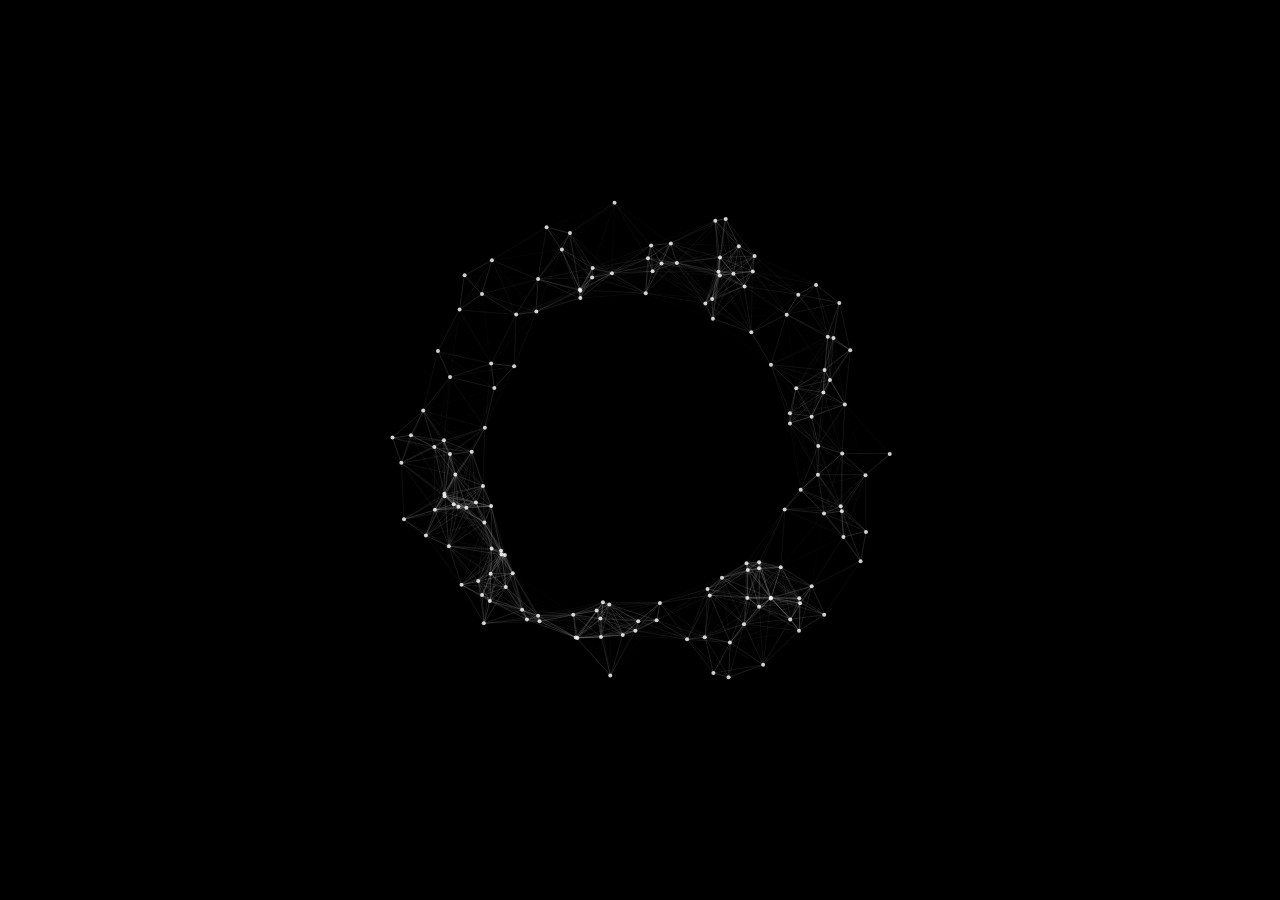
<file: templates/transition.html>
<!DOCTYPE html>
<html lang="en">
<head>
    <meta charset="UTF-8">
    <meta name="viewport" content="width=device-width, initial-scale=1.0">
    <title>interconnection</title>
    <style>
        body {
            margin: 0;
            overflow: hidden;
            background: #000;
            display: flex;
            justify-content: center;
            align-items: center;
            height: 100vh;
        }

        canvas {
            display: block;
        }
    </style>
</head>
<body>
    <canvas id="visualization"></canvas>

    <script>
        const canvas = document.getElementById('visualization');
        const ctx = canvas.getContext('2d');
        const nodeCount = 150;
        const connectionRadius = 80;
        const nodes = [];

        // Set canvas size and handle resize
        function setCanvasSize() {
            const dpr = window.devicePixelRatio || 1;
            const displayWidth = 600;
            const displayHeight = 600;
            
            canvas.width = displayWidth * dpr;
            canvas.height = displayHeight * dpr;
            canvas.style.width = `${displayWidth}px`;
            canvas.style.height = `${displayHeight}px`;
            
            ctx.scale(dpr, dpr);
        }
        
        setCanvasSize();

        function createNode() {
            const angle = Math.random() * Math.PI * 2;
            const radius = 150 + Math.random() * 100;
            const speed = 0.001 + Math.random() * 0.002;
            
            return {
                angle,
                radius,
                speed,
                x: 0,
                y: 0
            };
        }

        function updateNodePosition(node) {
            node.x = Math.cos(node.angle) * node.radius + 300;
            node.y = Math.sin(node.angle) * node.radius + 300;
            return node;
        }

        // Create nodes
        for (let i = 0; i < nodeCount; i++) {
            nodes.push(createNode());
        }

        // Animation loop
        function animate() {
            ctx.clearRect(0, 0, canvas.width, canvas.height);

            // Update and draw connections
            for (let i = 0; i < nodes.length; i++) {
                const node = nodes[i];
                node.angle += node.speed;
                updateNodePosition(node);

                // Draw connections
                for (let j = i + 1; j < nodes.length; j++) {
                    const other = nodes[j];
                    const dx = node.x - other.x;
                    const dy = node.y - other.y;
                    const distance = Math.sqrt(dx * dx + dy * dy);

                    if (distance < connectionRadius) {
                        const opacity = 1 - distance / connectionRadius;
                        ctx.beginPath();
                        ctx.moveTo(node.x, node.y);
                        ctx.lineTo(other.x, other.y);
                        ctx.strokeStyle = `rgba(255, 255, 255, ${opacity * 0.2})`;
                        ctx.stroke();
                    }
                }
            }

            // Draw nodes
            ctx.fillStyle = 'rgba(255, 255, 255, 0.8)';
            nodes.forEach(node => {
                ctx.beginPath();
                ctx.arc(node.x, node.y, 2, 0, Math.PI * 2);
                ctx.fill();
            });

            requestAnimationFrame(animate);
        }

        animate();

        // Handle window resize
        window.addEventListener('resize', setCanvasSize);
    </script>
</body>
</html>
</file>
